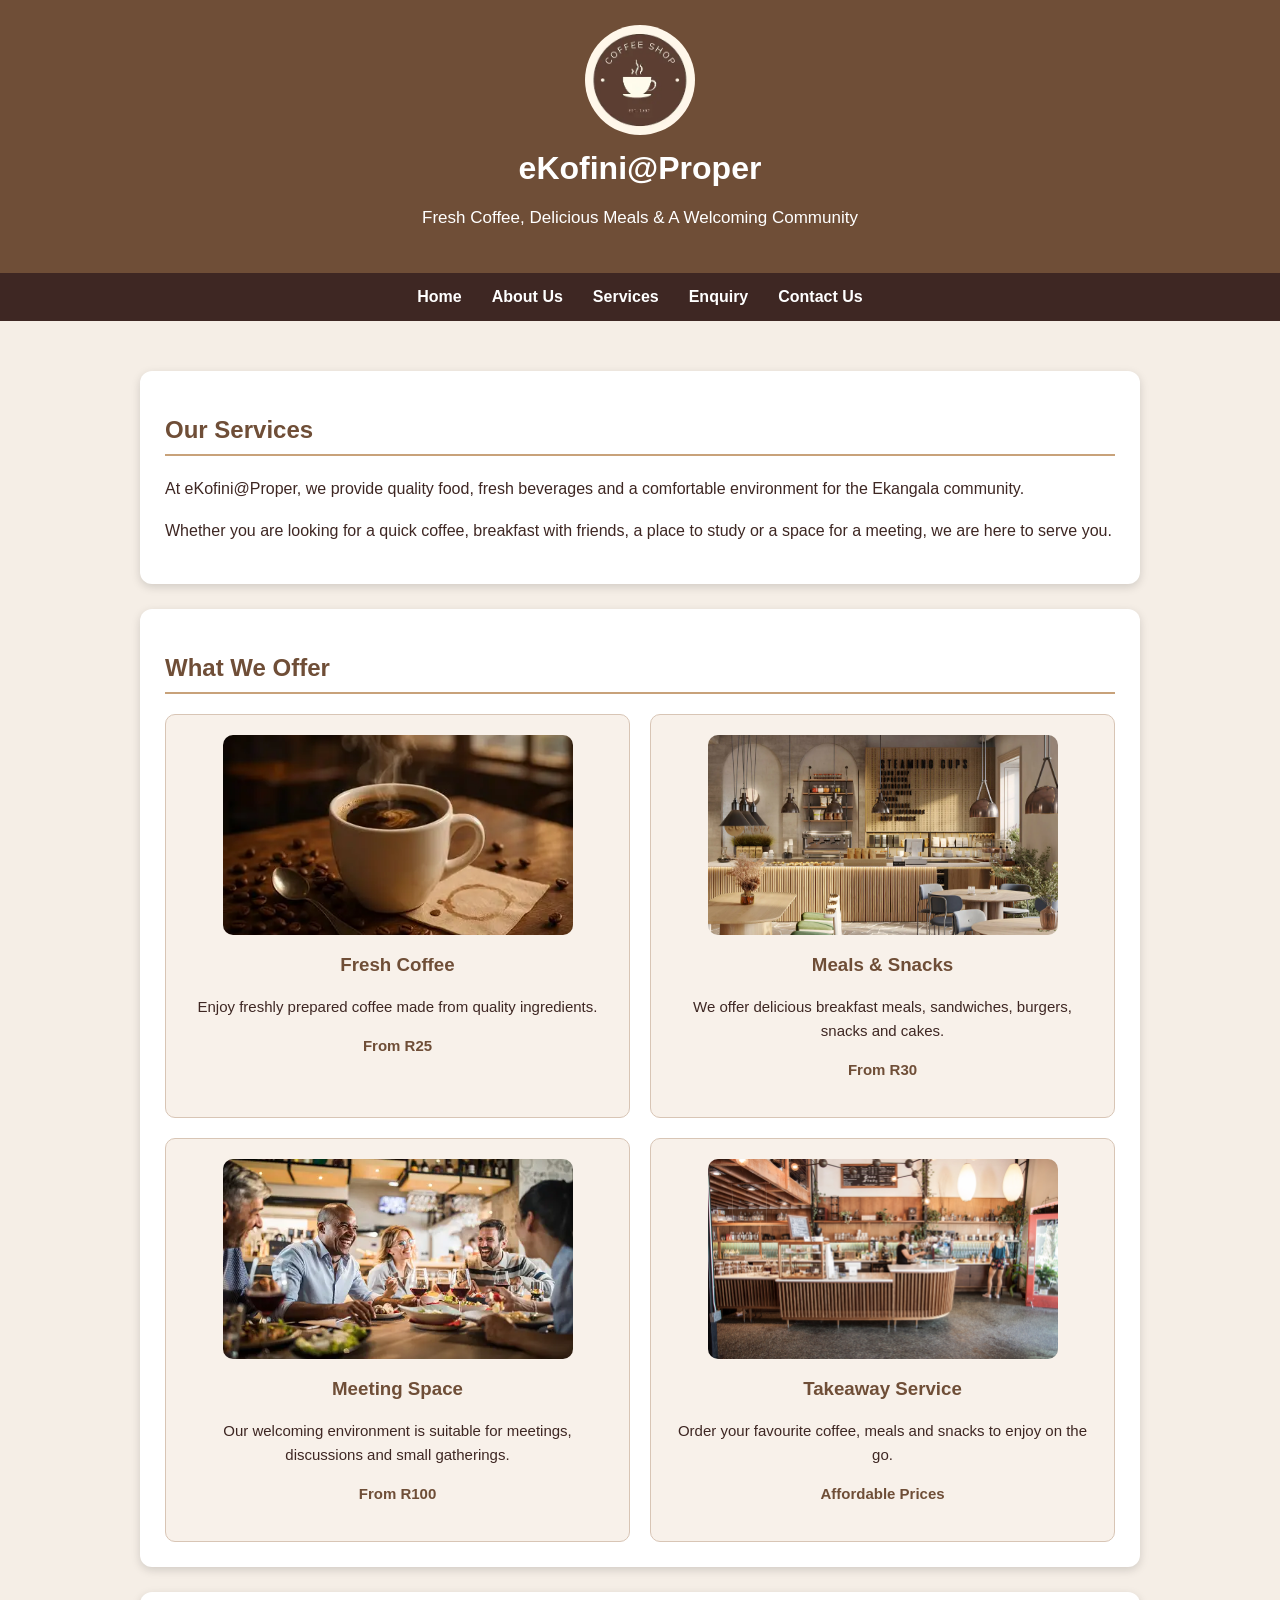
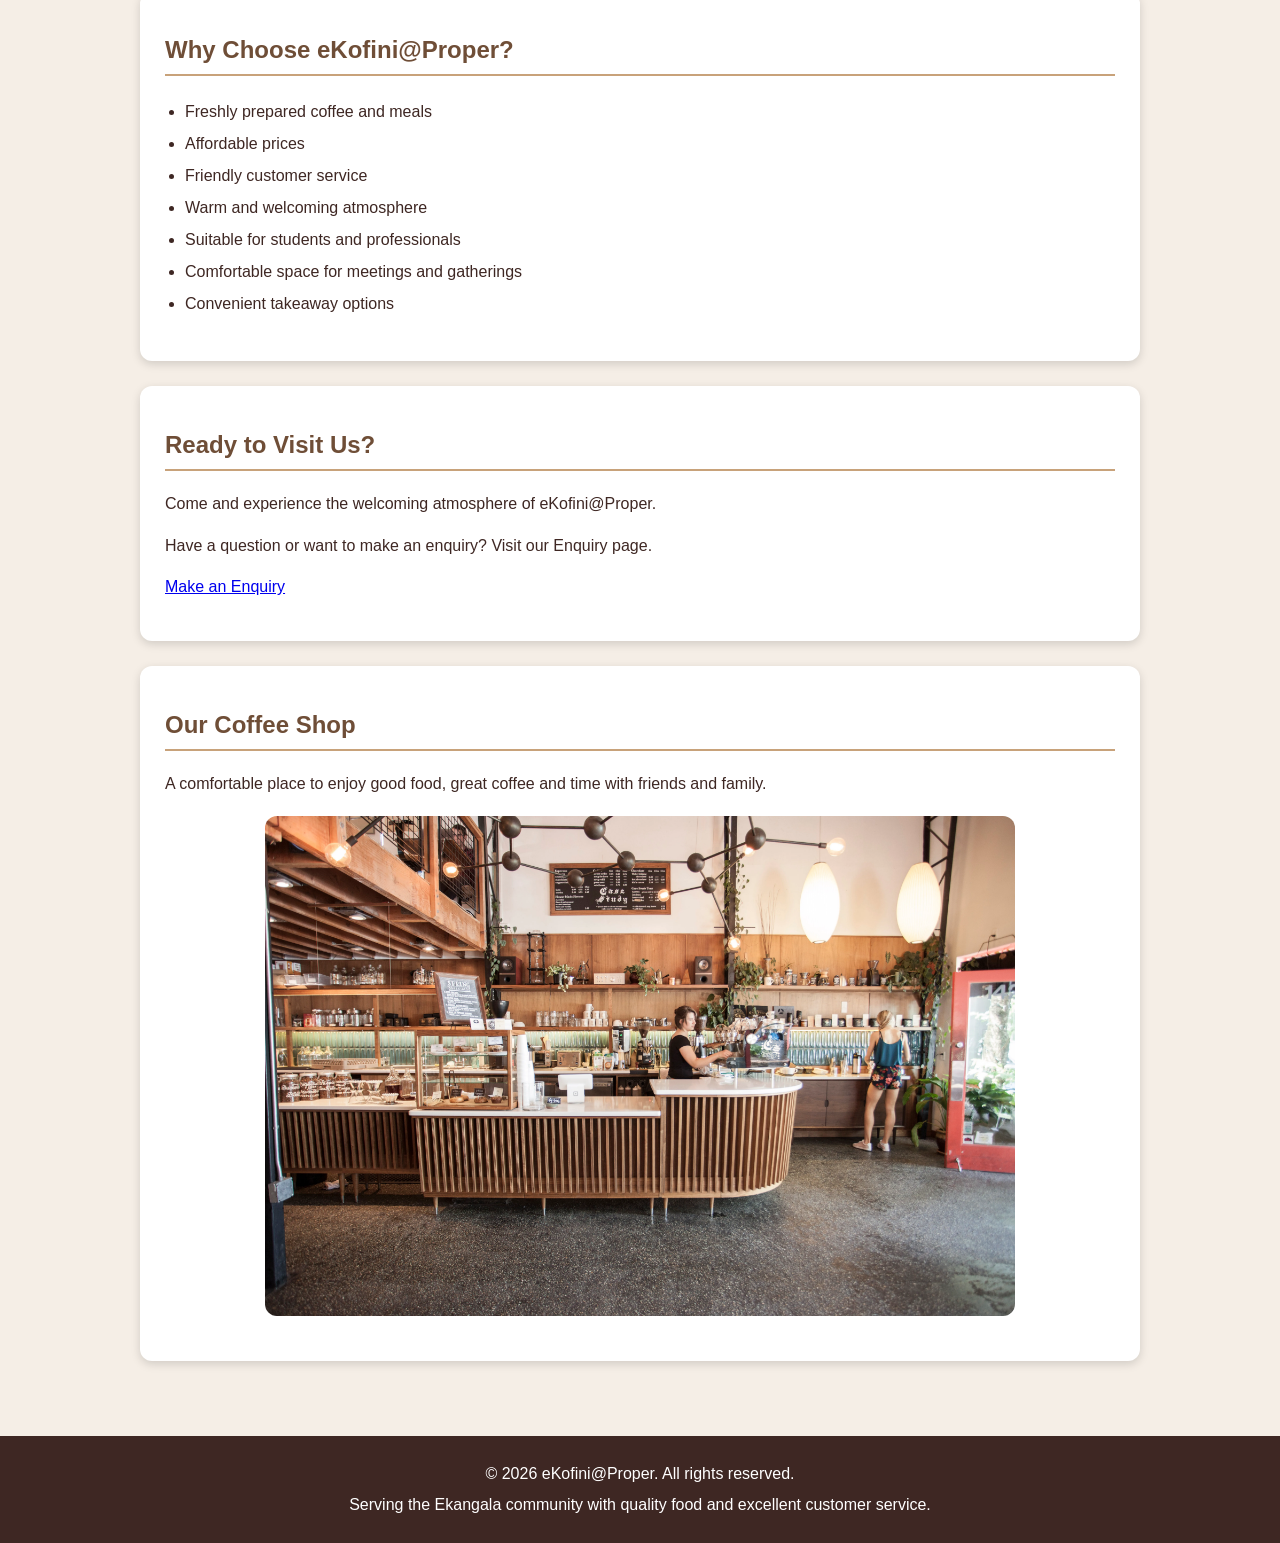
<file: services.html>
<!DOCTYPE html>
<html lang="en">

<head>
    <meta charset="UTF-8">
    <meta name="viewport" content="width=device-width, initial-scale=1.0">

    <title>eKofini@Proper | Services</title>

    <style>

        body {
            margin: 0;
            font-family: Arial, sans-serif;
            background-color: #f5eee6;
            color: #3e2723;
        }

        /* HEADER */
        header {
            background-color: #6f4e37;
            color: white;
            text-align: center;
            padding: 25px;
        }

        header img {
            width: 110px;
            height: 110px;
            object-fit: cover;
            border-radius: 50%;
            display: block;
            margin: 0 auto 15px;
        }

        header h1 {
            margin: 5px;
            font-size: 32px;
        }

        header p {
            font-size: 17px;
        }

        /* NAVIGATION */
        nav {
            background-color: #3e2723;
            padding: 15px;
        }

        nav ul {
            list-style: none;
            margin: 0;
            padding: 0;

            display: flex;
            justify-content: center;
            gap: 30px;
            flex-wrap: wrap;
        }

        nav a {
            color: white;
            text-decoration: none;
            font-weight: bold;
        }

        nav a:hover {
            color: #d7b899;
        }

        /* MAIN CONTENT */
        main {
            max-width: 1000px;
            margin: 30px auto;
            padding: 20px;
        }

        section {
            background-color: white;
            padding: 25px;
            margin-bottom: 25px;
            border-radius: 12px;

            box-shadow: 0 3px 10px rgba(0, 0, 0, 0.15);
        }

        h2 {
            color: #6f4e37;
            border-bottom: 2px solid #c8a27a;
            padding-bottom: 10px;
        }

        h3 {
            color: #6f4e37;
        }

        p {
            line-height: 1.6;
        }

        /* SERVICES */
        .services-container {
            display: grid;
            grid-template-columns: repeat(2, 1fr);
            gap: 20px;
            margin-top: 20px;
        }

        .service-card {
            background-color: #f8f1ea;
            border: 1px solid #d8c5b5;
            border-radius: 10px;
            padding: 20px;
            text-align: center;
        }

        .service-card h3 {
            margin-top: 5px;
        }

        .service-card p {
            font-size: 15px;
        }

        .price {
            font-weight: bold;
            color: #6f4e37;
            font-size: 18px;
        }

        /* SERVICE IMAGES */
        .service-image {
            width: 100%;
            max-width: 350px;
            height: 200px;
            object-fit: cover;
            border-radius: 10px;
            margin-bottom: 10px;
        }

        /* WHY CHOOSE US */
        .benefits {
            padding-left: 20px;
            line-height: 2;
        }

        /* BOTTOM IMAGE */
        .bottom-image {
            width: 100%;
            max-width: 750px;
            height: auto;
            display: block;
            margin: 20px auto;
            border-radius: 12px;
        }

        /* FOOTER */
        footer {
            background-color: #3e2723;
            color: white;
            text-align: center;
            padding: 20px;
        }

        footer p {
            margin: 5px;
        }

        /* MOBILE */
        @media screen and (max-width: 700px) {

            nav ul {
                flex-direction: column;
                align-items: center;
                gap: 15px;
            }

            .services-container {
                grid-template-columns: 1fr;
            }

            header h1 {
                font-size: 26px;
            }

        }

    </style>

</head>


<body>


    <!-- HEADER -->

    <header>

        <img
            src="image/logo.webp"
            alt="eKofini@Proper Logo"
        >

        <h1>eKofini@Proper</h1>

        <p>
            Fresh Coffee, Delicious Meals & A Welcoming Community
        </p>

    </header>


    <!-- NAVIGATION -->

    <nav>

        <ul>

            <li>
                <a href="index.html">Home</a>
            </li>

            <li>
                <a href="about.html">About Us</a>
            </li>

            <li>
                <a href="services.html">Services</a>
            </li>

            <li>
                <a href="enquiry.html">Enquiry</a>
            </li>

            <li>
                <a href="contact us.html">Contact Us</a>
            </li>

        </ul>

    </nav>


    <!-- MAIN CONTENT -->

    <main>


        <!-- INTRODUCTION -->

        <section>

            <h2>Our Services</h2>

            <p>
                At eKofini@Proper, we provide quality food, fresh
                beverages and a comfortable environment for the
                Ekangala community.
            </p>

            <p>
                Whether you are looking for a quick coffee,
                breakfast with friends, a place to study or a space
                for a meeting, we are here to serve you.
            </p>

        </section>


        <!-- SERVICES -->

        <section>

            <h2>What We Offer</h2>

            <div class="services-container">


                <!-- COFFEE -->

                <div class="service-card">

                    <img
                        src="image/coffee.webp"
                        alt="Fresh Coffee"
                        class="service-image"
                    >

                    <h3>Fresh Coffee</h3>

                    <p>
                        Enjoy freshly prepared coffee made from
                        quality ingredients.
                    </p>

                    <p class="price">
                        From R25
                    </p>

                </div>


                <!-- MEALS -->

                <div class="service-card">

                    <img
                        src="image/photos.webp"
                        alt="Fresh Meals"
                        class="service-image"
                    >

                    <h3>Meals & Snacks</h3>

                    <p>
                        We offer delicious breakfast meals,
                        sandwiches, burgers, snacks and cakes.
                    </p>

                    <p class="price">
                        From R30
                    </p>

                </div>


                <!-- MEETINGS -->

                <div class="service-card">

                    <img
                        src="image/meeting.webp"
                        alt="Meeting at Coffee Shop"
                        class="service-image"
                    >

                    <h3>Meeting Space</h3>

                    <p>
                        Our welcoming environment is suitable
                        for meetings, discussions and small gatherings.
                    </p>

                    <p class="price">
                        From R100
                    </p>

                </div>


                <!-- TAKEAWAY -->

                <div class="service-card">

                    <img
                        src="image/image.webp"
                        alt="Coffee Shop"
                        class="service-image"
                    >

                    <h3>Takeaway Service</h3>

                    <p>
                        Order your favourite coffee, meals and
                        snacks to enjoy on the go.
                    </p>

                    <p class="price">
                        Affordable Prices
                    </p>

                </div>


            </div>

        </section>


        <!-- WHY CHOOSE US -->

        <section>

            <h2>Why Choose eKofini@Proper?</h2>

            <ul class="benefits">

                <li>Freshly prepared coffee and meals</li>

                <li>Affordable prices</li>

                <li>Friendly customer service</li>

                <li>Warm and welcoming atmosphere</li>

                <li>Suitable for students and professionals</li>

                <li>Comfortable space for meetings and gatherings</li>

                <li>Convenient takeaway options</li>

            </ul>

        </section>


        <!-- CALL TO ACTION -->

        <section>

            <h2>Ready to Visit Us?</h2>

            <p>
                Come and experience the welcoming atmosphere
                of eKofini@Proper.
            </p>

            <p>
                Have a question or want to make an enquiry?
                Visit our Enquiry page.
            </p>

            <p>
                <a href="enquiry.html">
                    Make an Enquiry
                </a>
            </p>

        </section>


        <!-- IMAGE AT THE BOTTOM -->

        <section>

            <h2>Our Coffee Shop</h2>

            <p>
                A comfortable place to enjoy good food,
                great coffee and time with friends and family.
            </p>

            <img
                src="image/image.webp"
                alt="eKofini@Proper Coffee Shop"
                class="bottom-image"
            >

        </section>


    </main>


    <!-- FOOTER -->

    <footer>

        <p>
            &copy; 2026 eKofini@Proper. All rights reserved.
        </p>

        <p>
            Serving the Ekangala community with quality food
            and excellent customer service.
        </p>

    </footer>


</body>

</html>
</file>
